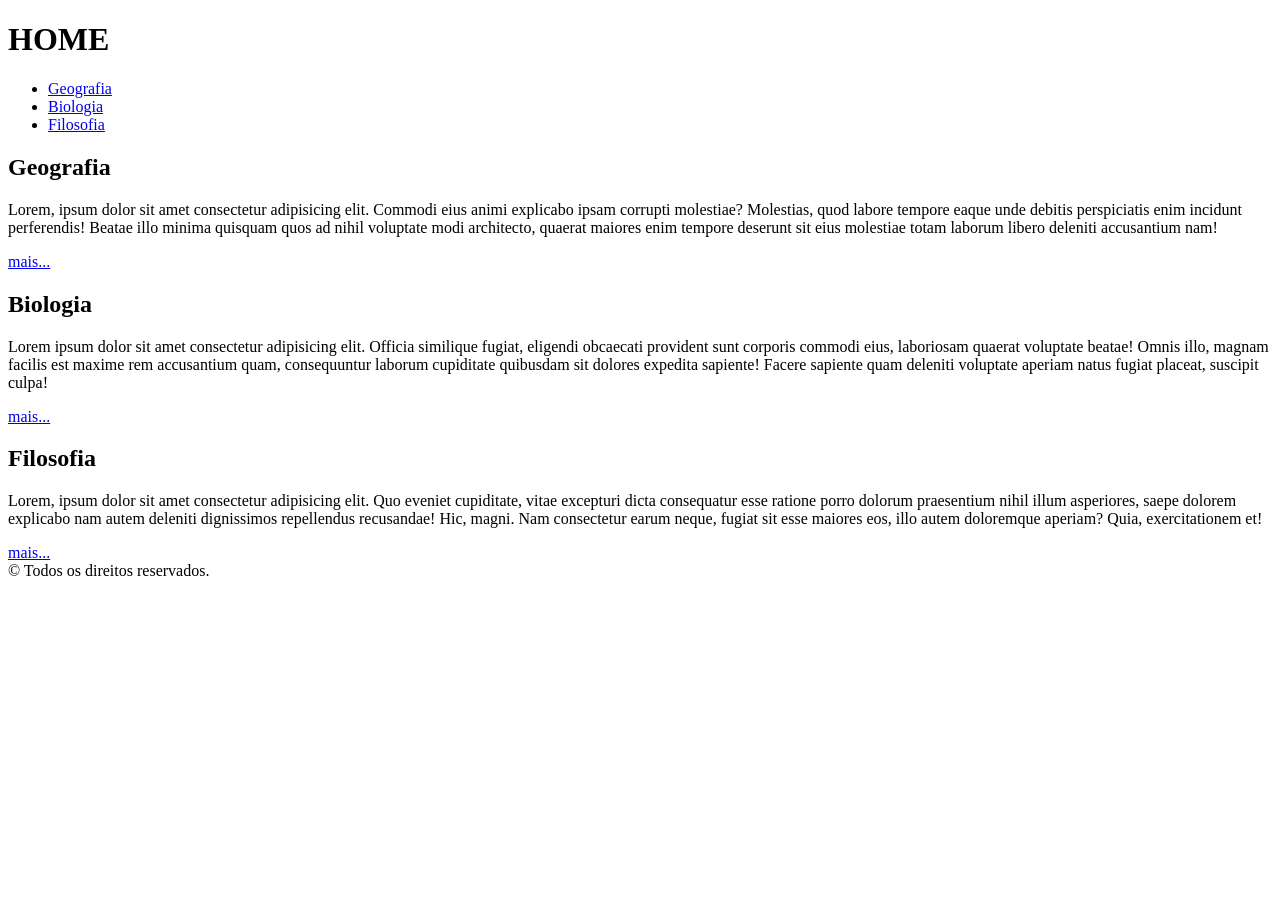
<file: estudo/index.html>
<!DOCTYPE html>
<html lang="pt-br">
<head>
    <meta charset="UTF-8">
    <meta name="viewport" content="width=device-width, initial-scale=1.0">
    <title>Estudo</title>

</head>
<body>
    <header>
        <h1>HOME</h1>
        <nav>
            <ul>
                <li><a href="../estudo/paginas/geografia/geografia.html">Geografia</a></li>
                <li><a href="../estudo/paginas/biologia/biologia.html">Biologia</a></li>
                <li><a href="../estudo/paginas/filosofia/filosofia.html">Filosofia</a></li>
            </ul>
        </nav>    
    </header>
    <main>
        <section>
            <h2>Geografia</h2>
            <p>Lorem, ipsum dolor sit amet consectetur adipisicing elit. Commodi eius animi explicabo ipsam corrupti molestiae? Molestias, quod labore tempore eaque unde debitis perspiciatis enim incidunt perferendis! Beatae illo minima quisquam quos ad nihil voluptate modi architecto, quaerat maiores enim tempore deserunt sit eius molestiae totam laborum libero deleniti accusantium nam!</p>
            <a href="../estudo/paginas/geografia/geografia.html">mais...</a>
        </section>
        <section>
            <h2>Biologia</h2>
            <p>Lorem ipsum dolor sit amet consectetur adipisicing elit. Officia similique fugiat, eligendi obcaecati provident sunt corporis commodi eius, laboriosam quaerat voluptate beatae! Omnis illo, magnam facilis est maxime rem accusantium quam, consequuntur laborum cupiditate quibusdam sit dolores expedita sapiente! Facere sapiente quam deleniti voluptate aperiam natus fugiat placeat, suscipit culpa!</p>
            <a href="../estudo/paginas/biologia/biologia.html">mais...</a>
        </section>
        <section>
            <h2>Filosofia</h2>
            <p>Lorem, ipsum dolor sit amet consectetur adipisicing elit. Quo eveniet cupiditate, vitae excepturi dicta consequatur esse ratione porro dolorum praesentium nihil illum asperiores, saepe dolorem explicabo nam autem deleniti dignissimos repellendus recusandae! Hic, magni. Nam consectetur earum neque, fugiat sit esse maiores eos, illo autem doloremque aperiam? Quia, exercitationem et!</p>
            <a href="../estudo/paginas/filosofia/filosofia.html">mais...</a>
        </section>
    </main>
    <footer>
        &copy; Todos os direitos reservados.
    </footer>  
</body>
</html>
</file>
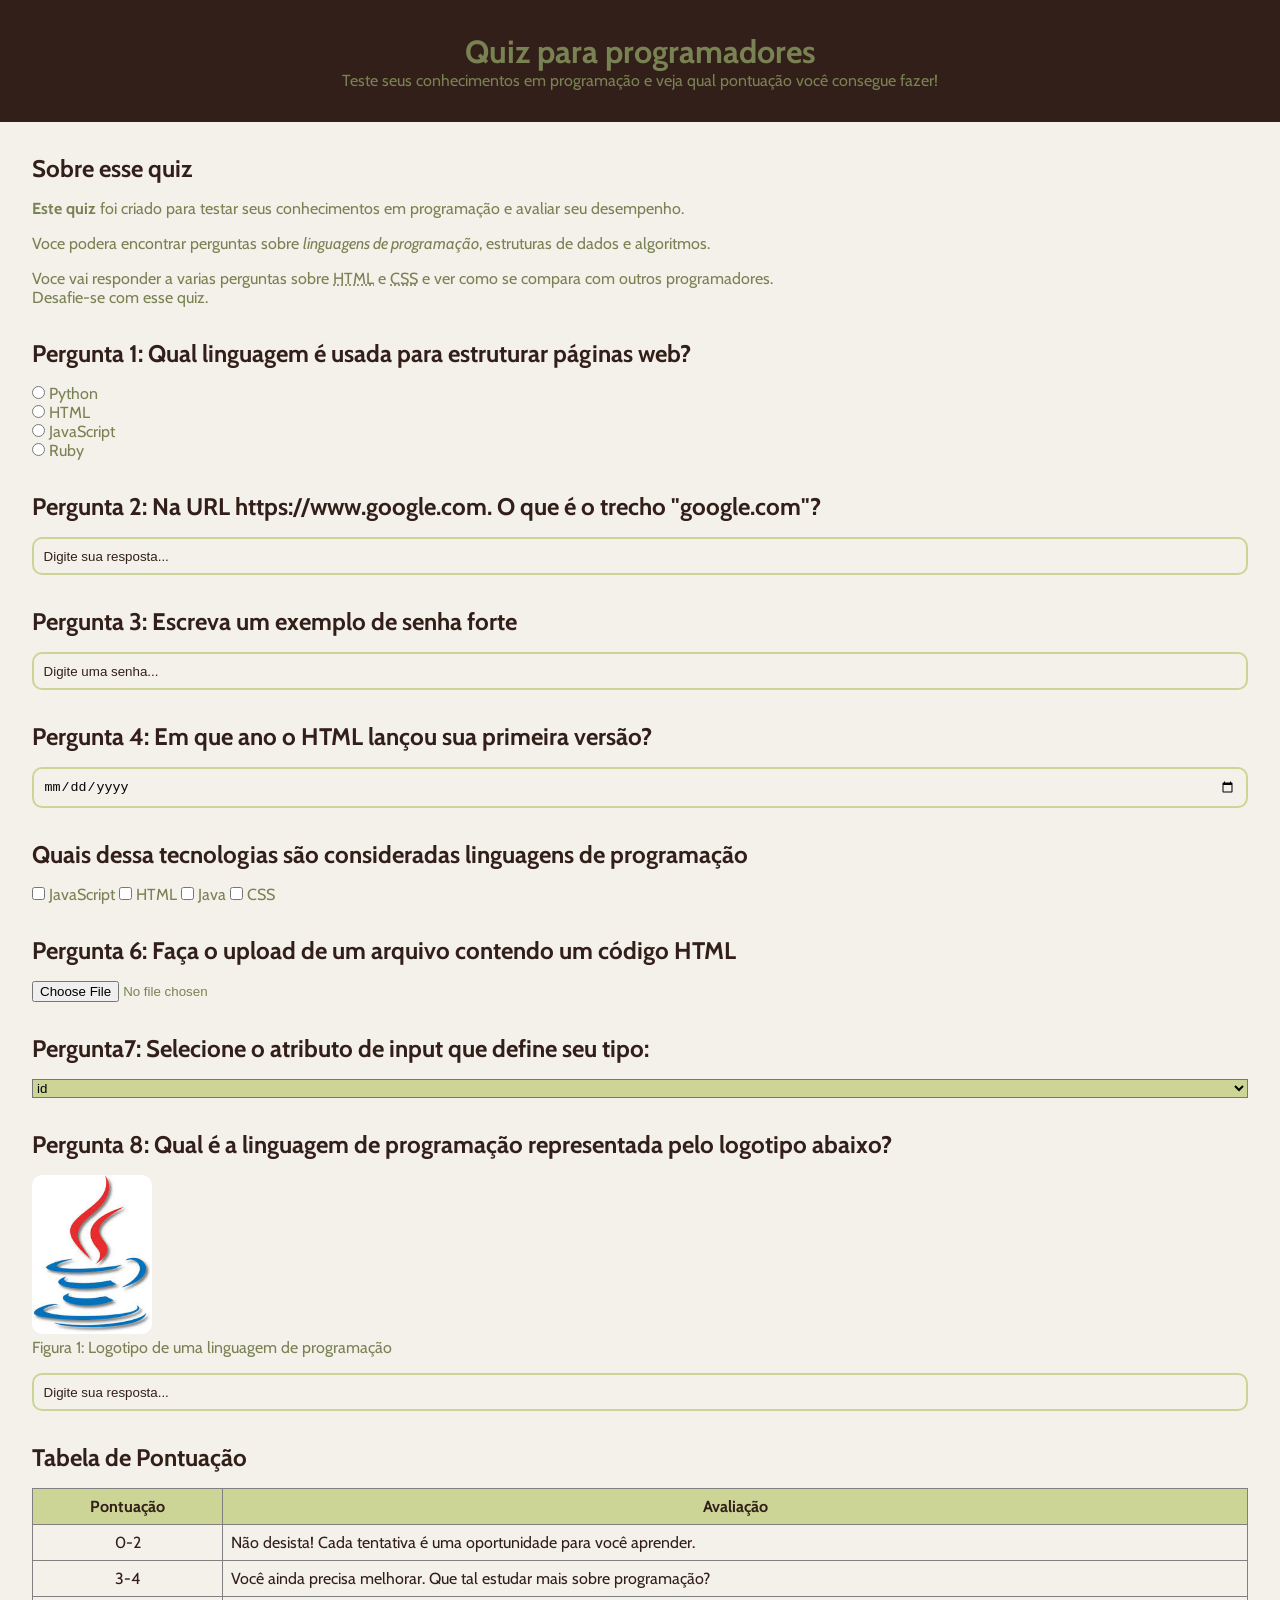
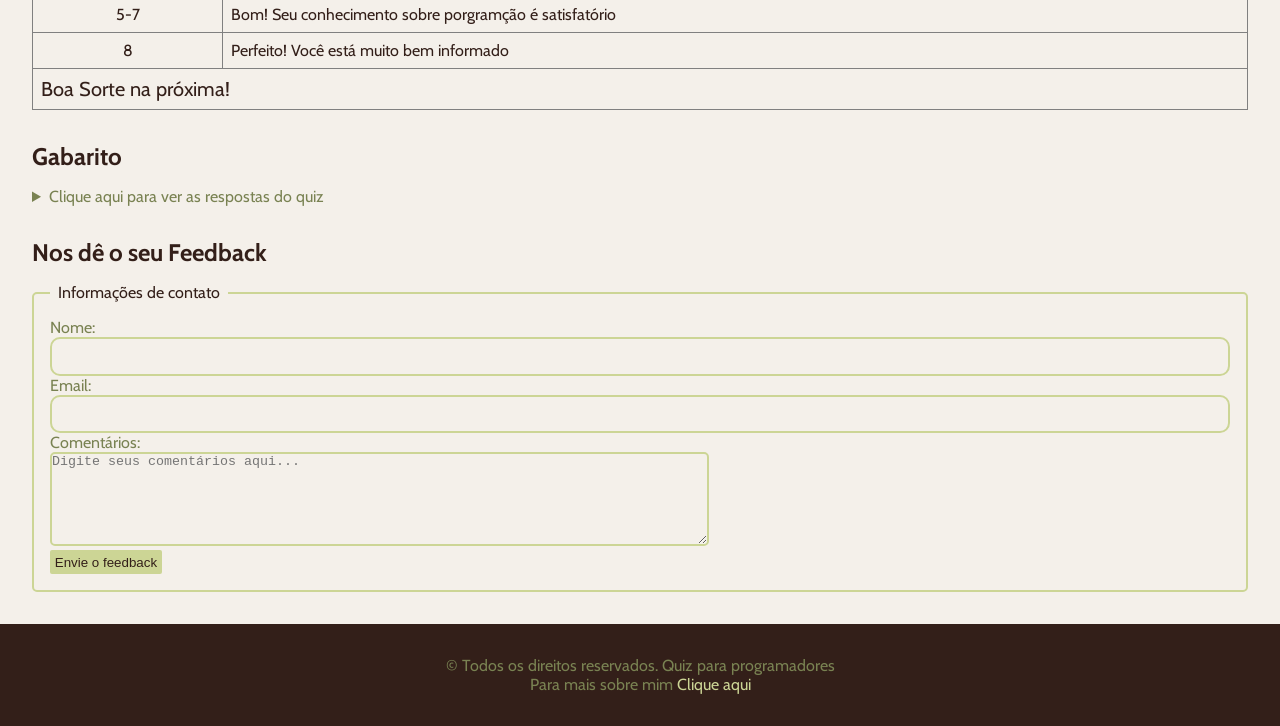
<file: meu_site/index.html>
<!DOCTYPE html>

<html>  
    <head>
        <title>Quiz para programadores</title>
        <meta name="description" content="Um quiz para testar seus conhecimentos">
        <link rel="stylesheet" href="./style.css">
    </head>
    <body>
        <header>
            <h1>Quiz para programadores</h1>
            <p>Teste seus conhecimentos em programação e veja qual pontuação você consegue fazer!</p>
        </header>
        <main>
            <!--Introdução-->
            <section>
                <h2>Sobre esse quiz</h2>
                <p><strong>Este quiz</strong> foi criado para testar seus conhecimentos em programação e avaliar seu desempenho.</p>
                <p>Voce podera encontrar perguntas sobre <em>linguagens de programação</em>, estruturas de dados e algoritmos.</p>
                <p>Voce vai responder a varias perguntas sobre <abbr title="HyperText Markup Language">HTML</abbr> e <abbr title="Cascading Style Sheets">CSS</abbr> e ver como se compara com outros programadores. <br>Desafie-se com esse quiz.</p>
            </section>
            <!--Pegunta 1: Multipla escolha-->
            <section>
                <h2>Pergunta 1: Qual linguagem é usada para estruturar páginas web?</h2>
                <form>
                    <input type="radio" value="Python" id="p1a" name="pergunta1">
                    <label for="p1a">Python</label><br>
                    <input type="radio" value="HTML" id="p1b" name="pergunta1">
                    <label for="p1a">HTML</label><br>
                    <input type="radio" value="JavaScript" id="p1c" name="pergunta1">
                    <label for="p1a">JavaScript</label><br>
                    <input type="radio" value="Ruby" id="p1d" name="pergunta1">
                    <label for="p1a">Ruby</label>
                </form>
            </section>
            <!--Pergunta 2: texto-->
            <section>
                <h2>Pergunta 2: Na URL https://www.google.com. O que é o trecho "google.com"?</h2>
                <form>
                    <input type="text" id="p2" name="pergunta2" placeholder="Digite sua resposta...">
                </form>
            </section>
            <!--Pergunta 3: senha-->
            <section>
                <h2>Pergunta 3: Escreva um exemplo de senha forte</h2>
                <form>
                    <input type="password" id="p3" name="pergunta3" placeholder="Digite uma senha...">
                </form>
            </section>
            <!--Pergunta 4: data-->
            <section>
                <h2>Pergunta 4: Em que ano o HTML lançou sua primeira versão?</h2>
                <form>
                    <input type="date" id="p4" name="pergunta4">
                </form>
            </section>
            <!--Pergunta 5: seleção multipla-->
            <section>
                <h2>Quais dessa tecnologias são consideradas linguagens de programação</h2>
                <form>
                    <input type="checkbox" id="p5a" name="pergunta5" value="JavaScript">
                    <label for="p5a">JavaScript</label>
                    <input type="checkbox" id="p5b" name="pergunta5" value="HTML">
                    <label for="p5b">HTML</label>
                    <input type="checkbox" id="p5c" name="pergunta5" value="Java">
                    <label for="p5c">Java</label>
                    <input type="checkbox" id="p5d" name="pergunta5" value="CSS">
                    <label for="p5d">CSS</label>
                </form>
            </section>
            <!--Pergunta 6: upload de arquivos-->
            <section>
                <h2>Pergunta 6: Faça o upload de um arquivo contendo um código HTML</h2>
                <form>
                    <input type="file" id="p6" name="pergunta6">
                </form>
            </section>
            <!--Pergunta 7: dropdown-->
            <section>
                <h2>Pergunta7: Selecione o atributo de input que define seu tipo:</h2>
                <select name="pergunta7" id="p7">
                    <option value="id">id</option>
                    <option value="type">type</option>
                    <option value="placeholder">placeholder</option>
                </select>
            </section>
            <!--Pergunta 8: imagem-->
            <section>
                <h2>Pergunta 8: Qual é a linguagem de programação representada pelo logotipo abaixo?</h2>
                <figure>
                    <img src="./assets/images.jpg" alt="Logotipo de uma imagem de programção"><br>
                    <figcaption>Figura 1: Logotipo de uma linguagem de programação</figcaption>
                </figure>    
                <input type="text" id="p8" name="pergunta8" placeholder="Digite sua resposta...">
            </section>
            <section>
                <h2>Tabela de Pontuação</h2>
                <table border="1">
                    <thead>
                        <th>Pontuação</th>
                        <th>Avaliação</th>            
                    </thead>
                    <tbody>
                        <tr>
                            <td>0-2</td>
                            <td class="churros">Não desista! Cada tentativa é uma oportunidade para você aprender.</td>
                        </tr>
                        <tr>
                            <td>3-4</td>
                            <td class="churros">Você ainda precisa melhorar. Que tal estudar mais sobre programação?</td>
                        </tr>
                        <tr>
                            <td>5-7</td>
                            <td class="churros">Bom! Seu conhecimento sobre porgramção é satisfatório </td>
                        </tr>
                        <tr>
                            <td>8</td>
                            <td class="churros">Perfeito! Você está muito bem informado</td>
                        </tr>
                    </tbody>
                    <tfoot>
                        <tr>
                            <td colspan="2">Boa Sorte na próxima!</td>
                        </tr>
                    </tfoot>
                </table>
            </section>
            <!--Lista de respostas-->
            <section>
                <h2>Gabarito</h2>
                <details>
                    <summary>Clique aqui para ver as respostas do quiz</summary>
                    <ol>
                        <li>HTML </li>
                        <li>Domínio</li>
                        <li>Abblo24%1010</li>
                        <li>1991</li>
                        <li>JavaScript, Java</li>
                        <li>Arquivo deve ter extensão .html</li>
                        <li>type</li>
                        <li>Java</li>
                    </ol>
                </details>
            </section>
            <!--Formulário de feedback-->
            <section>
                <h2>Nos dê o seu Feedback</h2>
                <form>
                    <fieldset>
                        <legend>Informações de contato</legend>
                        <label for="nome">Nome:</label>
                        <input type="text" id="nome" name="nome"><br>
                        <label for="email">Email:</label>
                        <input type="email" id="email" name="email"><br>
                        <label for="comentarios">Comentários:</label><br>
                        <textarea name="comentarios" id="comentarios" rows="6" cols="80" placeholder="Digite seus comentários aqui..."></textarea><br>
                        <button onclick="alert('FEEDBACK ENVIADO')">Envie o feedback</button>
                    </fieldset>    
                </form>
            </section>
        </main>
        <footer>
            <p class="paragrafo-footer">&copy Todos os direitos reservados. Quiz para programadores</p>
            <p class="paragrafo-footer">Para mais sobre mim <a href="sobremim.html" target="_blank">Clique aqui</a></p>
        </footer>
    </body>
</html>
</file>
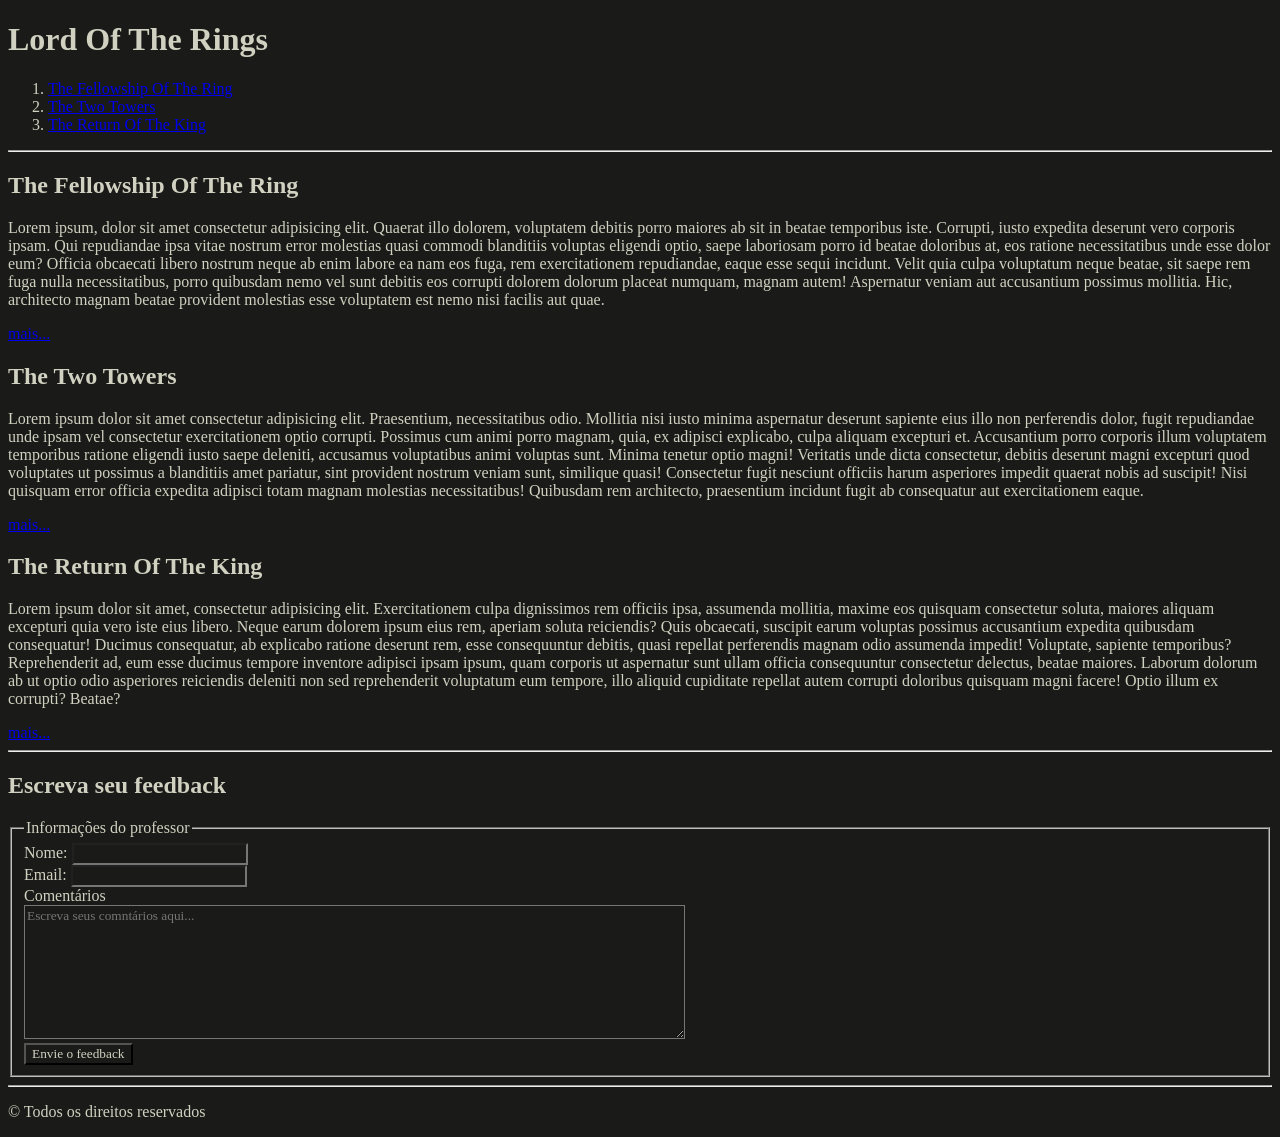
<file: projeto/index.html>
<!DOCTYPE html>
<html lang="pt-br">

<head>
    <meta charset="UTF-8"/>
    <meta name="viewport" content="width=device-width, initial-scale=1.0">
    <title>Senhor dos Aneis</title>
</head>

<link rel="icon" href="./img/icon_lotr.png">

<body>
    <header>
        <h1>Lord Of The Rings</h1>
        <nav>
            <ol>
                <li><a href="../paginas/primeiro/primeiro.html">The Fellowship Of The Ring</a></li>
                <li><a href="../paginas/segundo/segundo.html">The Two Towers</a></li>
                <li><a href="../paginas/terceiro/terceiro.html">The Return Of The King</a></li>
            </ol>
        </nav>
    </header>

    <hr>

    <link rel="icon" href="./img/favicon1.png">
    <link rel="stylesheet" href="css/style.css">
    
    <main>
        <section>
            <h2>The Fellowship Of The Ring</h2>
            <p>Lorem ipsum, dolor sit amet consectetur adipisicing elit. Quaerat illo dolorem, voluptatem debitis porro maiores ab sit in beatae temporibus iste. Corrupti, iusto expedita deserunt vero corporis ipsam. Qui repudiandae ipsa vitae nostrum error molestias quasi commodi blanditiis voluptas eligendi optio, saepe laboriosam porro id beatae doloribus at, eos ratione necessitatibus unde esse dolor eum? Officia obcaecati libero nostrum neque ab enim labore ea nam eos fuga, rem exercitationem repudiandae, eaque esse sequi incidunt. Velit quia culpa voluptatum neque beatae, sit saepe rem fuga nulla necessitatibus, porro quibusdam nemo vel sunt debitis eos corrupti dolorem dolorum placeat numquam, magnam autem! Aspernatur veniam aut accusantium possimus mollitia. Hic, architecto magnam beatae provident molestias esse voluptatem est nemo nisi facilis aut quae.</p>
        </section>
        <a href="../paginas/primeiro/primeiro.html">mais...</a>
        <section>
            <h2>The Two Towers</h2>
            <p>Lorem ipsum dolor sit amet consectetur adipisicing elit. Praesentium, necessitatibus odio. Mollitia nisi iusto minima aspernatur deserunt sapiente eius illo non perferendis dolor, fugit repudiandae unde ipsam vel consectetur exercitationem optio corrupti. Possimus cum animi porro magnam, quia, ex adipisci explicabo, culpa aliquam excepturi et. Accusantium porro corporis illum voluptatem temporibus ratione eligendi iusto saepe deleniti, accusamus voluptatibus animi voluptas sunt. Minima tenetur optio magni! Veritatis unde dicta consectetur, debitis deserunt magni excepturi quod voluptates ut possimus a blanditiis amet pariatur, sint provident nostrum veniam sunt, similique quasi! Consectetur fugit nesciunt officiis harum asperiores impedit quaerat nobis ad suscipit! Nisi quisquam error officia expedita adipisci totam magnam molestias necessitatibus! Quibusdam rem architecto, praesentium incidunt fugit ab consequatur aut exercitationem eaque.</p>
        </section>
        <a href="../paginas/segundo/segundo.html">mais...</a>
        <section>
            <h2>The Return Of The King</h2>
            <p>Lorem ipsum dolor sit amet, consectetur adipisicing elit. Exercitationem culpa dignissimos rem officiis ipsa, assumenda mollitia, maxime eos quisquam consectetur soluta, maiores aliquam excepturi quia vero iste eius libero. Neque earum dolorem ipsum eius rem, aperiam soluta reiciendis? Quis obcaecati, suscipit earum voluptas possimus accusantium expedita quibusdam consequatur! Ducimus consequatur, ab explicabo ratione deserunt rem, esse consequuntur debitis, quasi repellat perferendis magnam odio assumenda impedit! Voluptate, sapiente temporibus? Reprehenderit ad, eum esse ducimus tempore inventore adipisci ipsam ipsum, quam corporis ut aspernatur sunt ullam officia consequuntur consectetur delectus, beatae maiores. Laborum dolorum ab ut optio odio asperiores reiciendis deleniti non sed reprehenderit voluptatum eum tempore, illo aliquid cupiditate repellat autem corrupti doloribus quisquam magni facere! Optio illum ex corrupti? Beatae?</p>
        </section>
        <a href="../paginas/terceiro/terceiro.html">mais...</a>

        <hr>

        <section>
            <h2>Escreva seu feedback</h2>
            <form>
                <fieldset>
                    <legend>Informações do professor</legend>
                    <label for="nome">Nome: </label>
                    <input type="text" id="nome" name="nome"><br>
                    <label for="email">Email: </label>
                    <input type="email" id="email" name="email"><br>
                    <label for="comentarios">Comentários</label><br>
                    <textarea name="comentarios" id="comentarios" rows="8" cols="80" placeholder="Escreva seus comntários aqui..."></textarea><br>
                    <button onclick="alert ('FEEDBACK ENVIADO')">Envie o feedback</button>
                </fieldset>
            </form>
        </section>

    </main>

    <hr>

    <footer>
        <p>&copy; Todos os direitos reservados</p>
    </footer>    
</body>

</html>
</file>
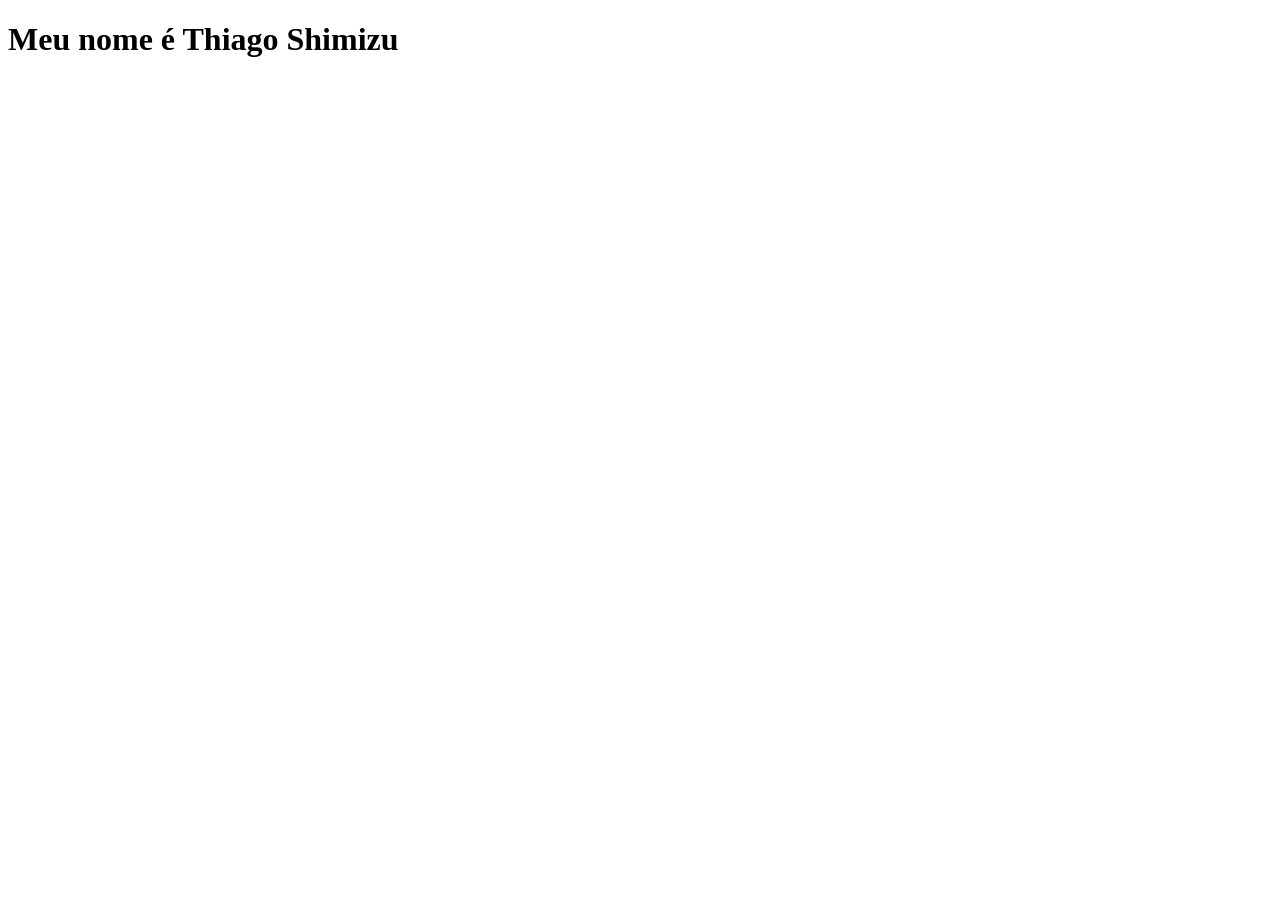
<file: meu_site/sobremim.html>
<!DOCTYPE html>
<html lang="pt-br">
<head>
    <meta charset="UTF-8">
    <meta name="viewport" content="width=device-width, initial-scale=1.0">
    <title>Sobre mim</title>
</head>
<body>
    <h1>Meu nome é Thiago Shimizu</h1>    
</body>
</html>
</file>
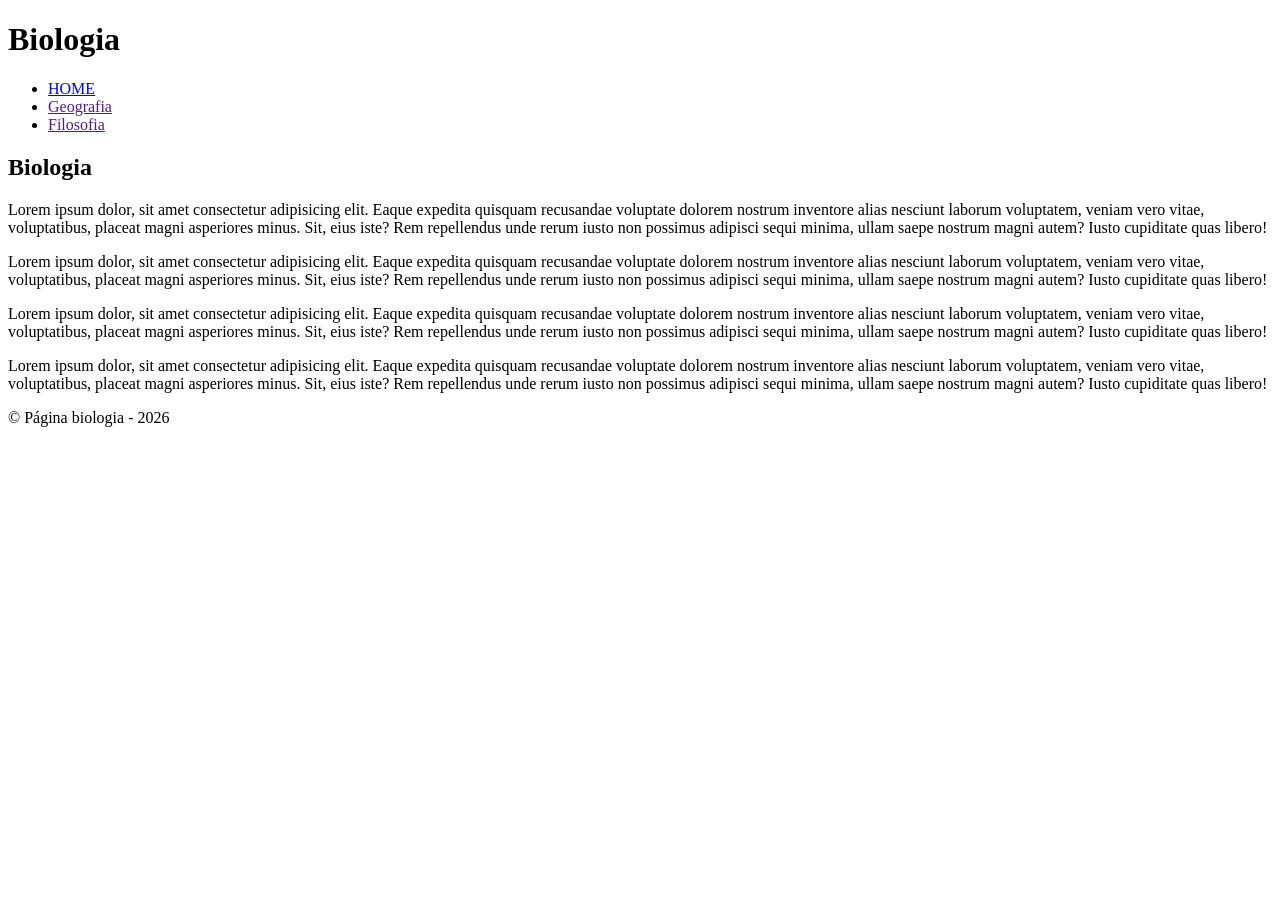
<file: estudo/paginas/biologia/biologia.html>
<!DOCTYPE html>
<html lang="pt-br">
<head>
    <meta charset="UTF-8">
    <meta name="viewport" content="width=device-width, initial-scale=1.0">
    <title>Biologia</title>
</head>
<body>
    <header>
        <h1>Biologia</h1>
        <nav>
            <ul>
                <li><a href="../../index.html">HOME</a></li>
                <li><a href="">Geografia</a></li>
                <li><a href="">Filosofia</a></li>
            </ul>
        </nav>
    </header>
    <main>
        <section>
            <h2>Biologia</h2>
        </section>
        <p>Lorem ipsum dolor, sit amet consectetur adipisicing elit. Eaque expedita quisquam recusandae voluptate dolorem nostrum inventore alias nesciunt laborum voluptatem, veniam vero vitae, voluptatibus, placeat magni asperiores minus. Sit, eius iste? Rem repellendus unde rerum iusto non possimus adipisci sequi minima, ullam saepe nostrum magni autem? Iusto cupiditate quas libero!</p>
        <p>Lorem ipsum dolor, sit amet consectetur adipisicing elit. Eaque expedita quisquam recusandae voluptate dolorem nostrum inventore alias nesciunt laborum voluptatem, veniam vero vitae, voluptatibus, placeat magni asperiores minus. Sit, eius iste? Rem repellendus unde rerum iusto non possimus adipisci sequi minima, ullam saepe nostrum magni autem? Iusto cupiditate quas libero!</p>
        <p>Lorem ipsum dolor, sit amet consectetur adipisicing elit. Eaque expedita quisquam recusandae voluptate dolorem nostrum inventore alias nesciunt laborum voluptatem, veniam vero vitae, voluptatibus, placeat magni asperiores minus. Sit, eius iste? Rem repellendus unde rerum iusto non possimus adipisci sequi minima, ullam saepe nostrum magni autem? Iusto cupiditate quas libero!</p>
        <p>Lorem ipsum dolor, sit amet consectetur adipisicing elit. Eaque expedita quisquam recusandae voluptate dolorem nostrum inventore alias nesciunt laborum voluptatem, veniam vero vitae, voluptatibus, placeat magni asperiores minus. Sit, eius iste? Rem repellendus unde rerum iusto non possimus adipisci sequi minima, ullam saepe nostrum magni autem? Iusto cupiditate quas libero!</p>
    </main>
    <footer>
        &copy; Página biologia - 2026
    </footer>    
</body>
</html>
</file>
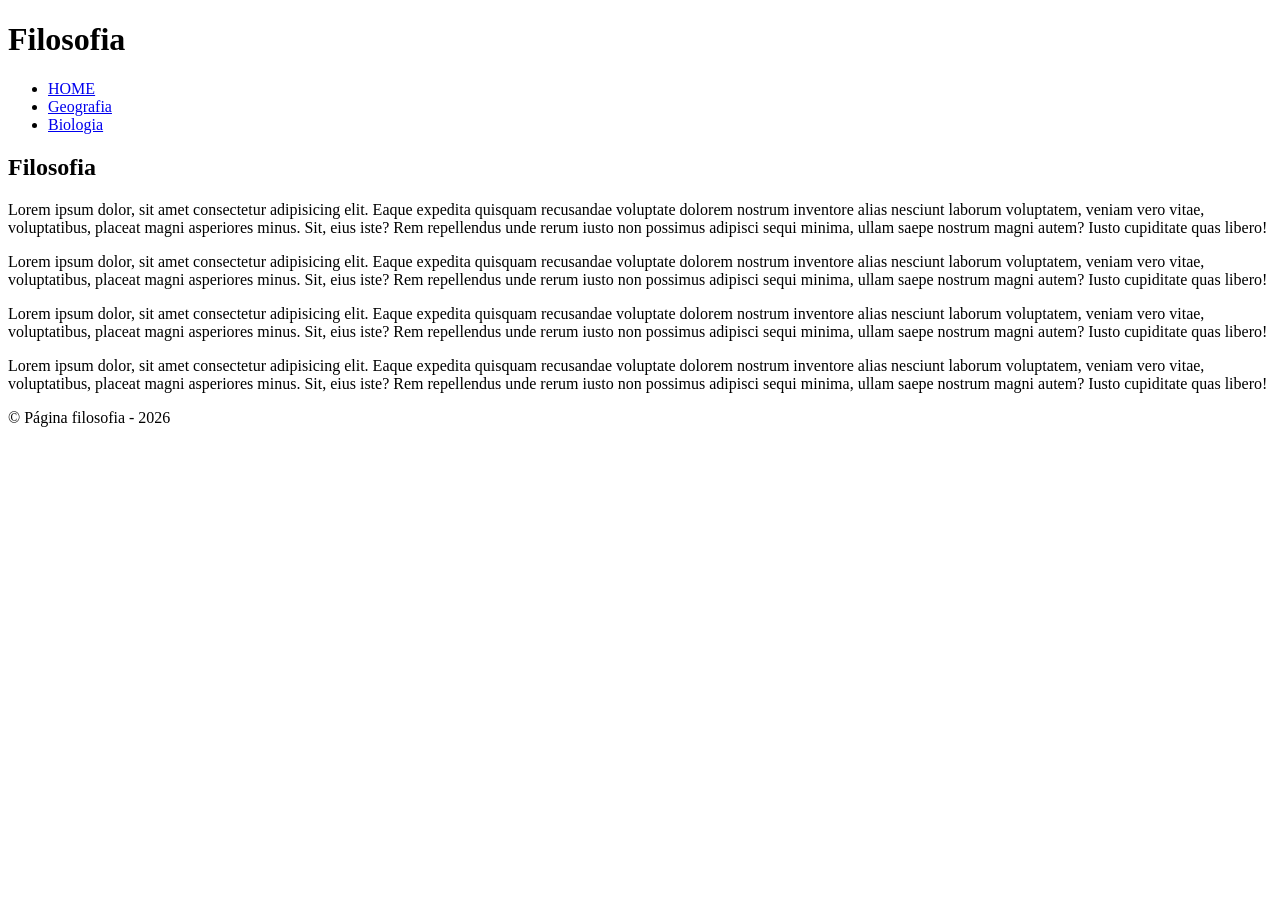
<file: estudo/paginas/filosofia/filosofia.html>
<!DOCTYPE html>
<html lang="pt-br">
<head>
    <meta charset="UTF-8">
    <meta name="viewport" content="width=device-width, initial-scale=1.0">
    <title>Filosofia</title>
</head>
<body>
    <header>
        <h1>Filosofia</h1>
        <nav>
            <ul>
                <li><a href="../../index.html">HOME</a></li>
                <li><a href="../geografia/geografia.html">Geografia</a></li>
                <li><a href="../biologia/biologia.html">Biologia</a></li>
            </ul>
        </nav>
    </header>
    <main>
        <section>
            <h2>Filosofia</h2>
        </section>
        <p>Lorem ipsum dolor, sit amet consectetur adipisicing elit. Eaque expedita quisquam recusandae voluptate dolorem nostrum inventore alias nesciunt laborum voluptatem, veniam vero vitae, voluptatibus, placeat magni asperiores minus. Sit, eius iste? Rem repellendus unde rerum iusto non possimus adipisci sequi minima, ullam saepe nostrum magni autem? Iusto cupiditate quas libero!</p>
        <p>Lorem ipsum dolor, sit amet consectetur adipisicing elit. Eaque expedita quisquam recusandae voluptate dolorem nostrum inventore alias nesciunt laborum voluptatem, veniam vero vitae, voluptatibus, placeat magni asperiores minus. Sit, eius iste? Rem repellendus unde rerum iusto non possimus adipisci sequi minima, ullam saepe nostrum magni autem? Iusto cupiditate quas libero!</p>
        <p>Lorem ipsum dolor, sit amet consectetur adipisicing elit. Eaque expedita quisquam recusandae voluptate dolorem nostrum inventore alias nesciunt laborum voluptatem, veniam vero vitae, voluptatibus, placeat magni asperiores minus. Sit, eius iste? Rem repellendus unde rerum iusto non possimus adipisci sequi minima, ullam saepe nostrum magni autem? Iusto cupiditate quas libero!</p>
        <p>Lorem ipsum dolor, sit amet consectetur adipisicing elit. Eaque expedita quisquam recusandae voluptate dolorem nostrum inventore alias nesciunt laborum voluptatem, veniam vero vitae, voluptatibus, placeat magni asperiores minus. Sit, eius iste? Rem repellendus unde rerum iusto non possimus adipisci sequi minima, ullam saepe nostrum magni autem? Iusto cupiditate quas libero!</p>
    </main>
    <footer>
        &copy; Página filosofia - 2026
    </footer>    
</body>
</html>
</file>
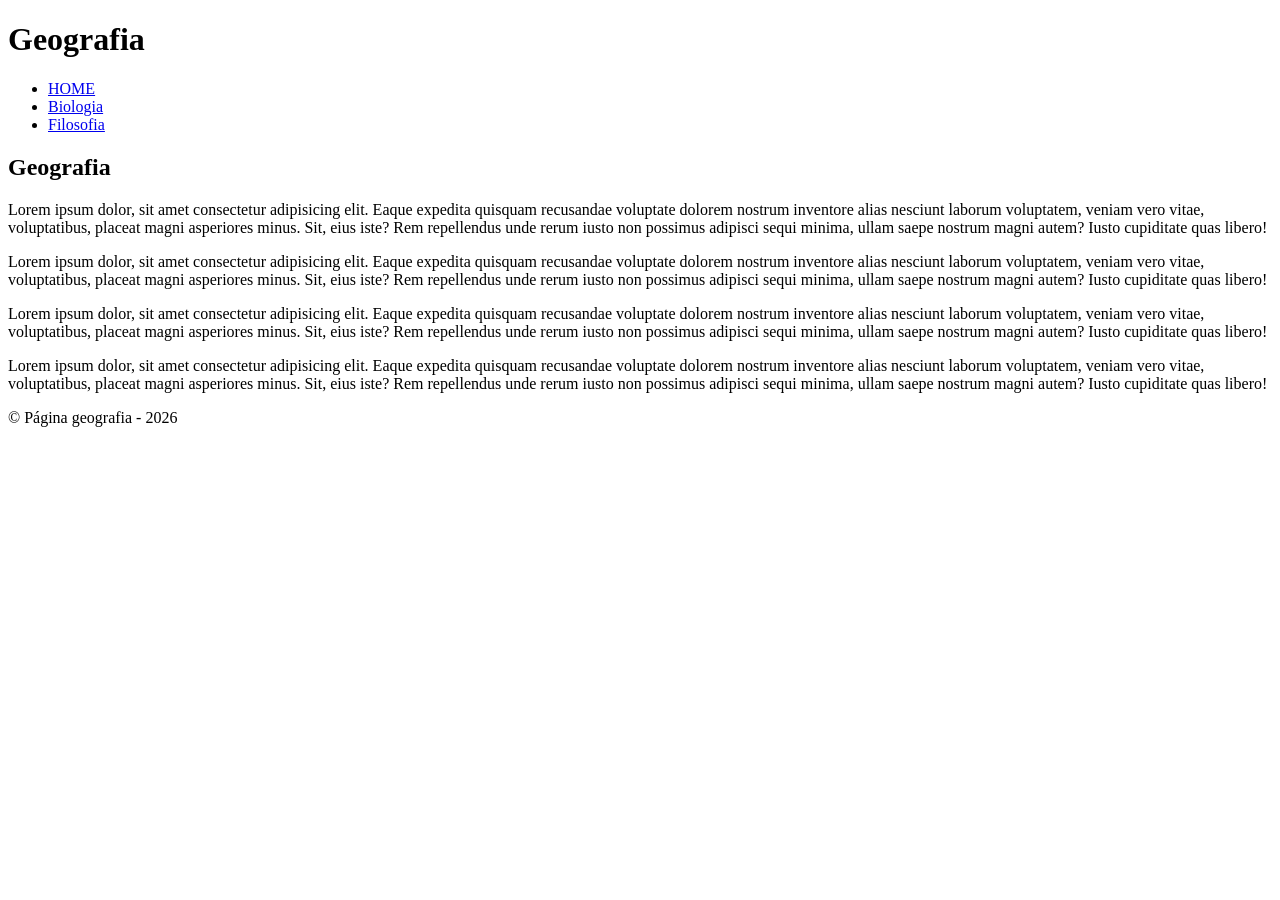
<file: estudo/paginas/geografia/geografia.html>
<!DOCTYPE html>
<html lang="pt-br">
<head>
    <meta charset="UTF-8">
    <meta name="viewport" content="width=device-width, initial-scale=1.0">
    <title>Geografia</title>
</head>
<body>
    <header>
        <h1>Geografia</h1>
        <nav>
            <ul>
                <li><a href="../../index.html">HOME</a></li>
                <li><a href="../biologia/biologia.html">Biologia</a></li>
                <li><a href="../filosofia/filosofia.html">Filosofia</a></li>
            </ul>
        </nav>
    </header>
    <main>
        <section>
            <h2>Geografia</h2>
        </section>
        <p>Lorem ipsum dolor, sit amet consectetur adipisicing elit. Eaque expedita quisquam recusandae voluptate dolorem nostrum inventore alias nesciunt laborum voluptatem, veniam vero vitae, voluptatibus, placeat magni asperiores minus. Sit, eius iste? Rem repellendus unde rerum iusto non possimus adipisci sequi minima, ullam saepe nostrum magni autem? Iusto cupiditate quas libero!</p>
        <p>Lorem ipsum dolor, sit amet consectetur adipisicing elit. Eaque expedita quisquam recusandae voluptate dolorem nostrum inventore alias nesciunt laborum voluptatem, veniam vero vitae, voluptatibus, placeat magni asperiores minus. Sit, eius iste? Rem repellendus unde rerum iusto non possimus adipisci sequi minima, ullam saepe nostrum magni autem? Iusto cupiditate quas libero!</p>
        <p>Lorem ipsum dolor, sit amet consectetur adipisicing elit. Eaque expedita quisquam recusandae voluptate dolorem nostrum inventore alias nesciunt laborum voluptatem, veniam vero vitae, voluptatibus, placeat magni asperiores minus. Sit, eius iste? Rem repellendus unde rerum iusto non possimus adipisci sequi minima, ullam saepe nostrum magni autem? Iusto cupiditate quas libero!</p>
        <p>Lorem ipsum dolor, sit amet consectetur adipisicing elit. Eaque expedita quisquam recusandae voluptate dolorem nostrum inventore alias nesciunt laborum voluptatem, veniam vero vitae, voluptatibus, placeat magni asperiores minus. Sit, eius iste? Rem repellendus unde rerum iusto non possimus adipisci sequi minima, ullam saepe nostrum magni autem? Iusto cupiditate quas libero!</p>
    </main>
    <footer>
        &copy; Página geografia - 2026
    </footer>    
</body>
</html>
</file>
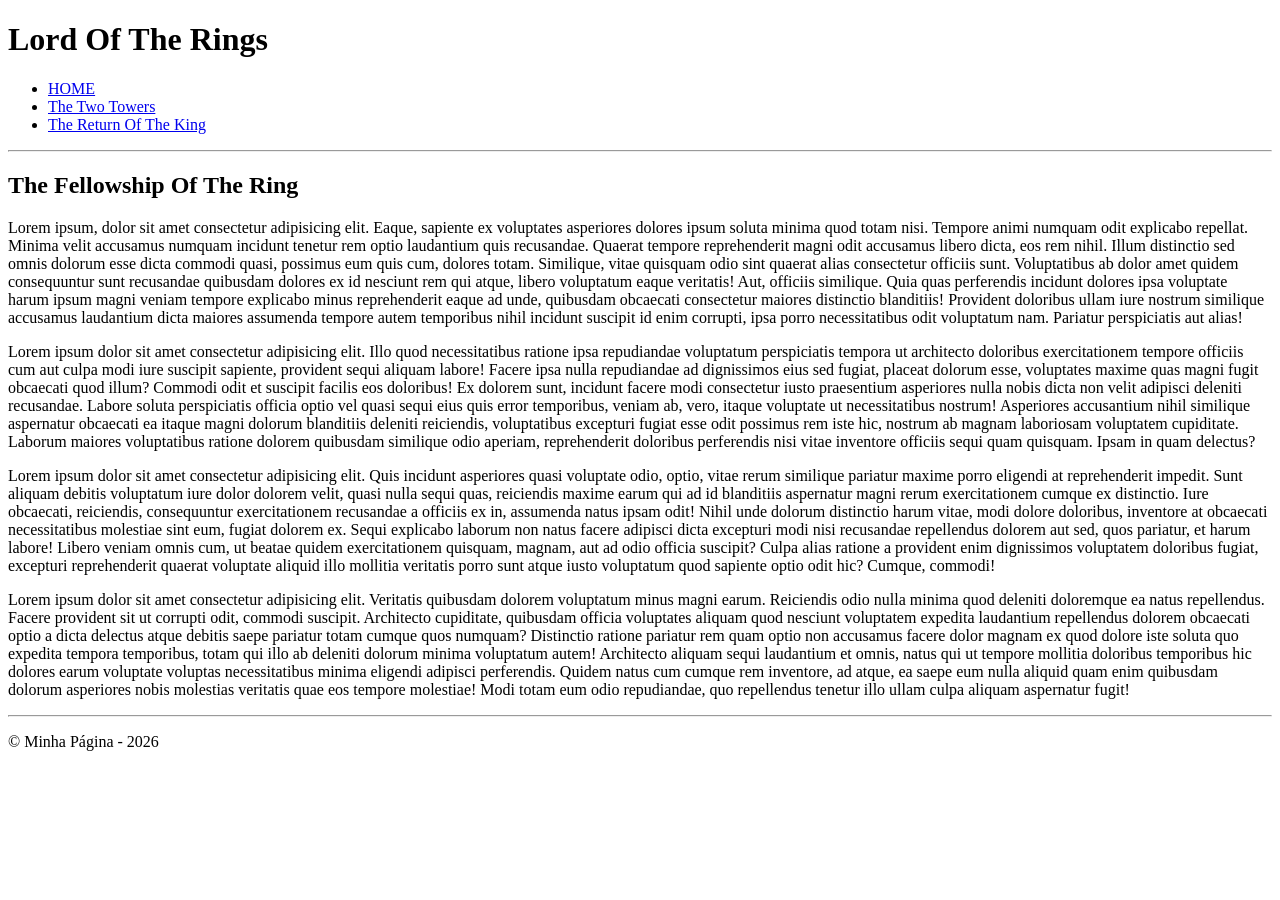
<file: projeto/paginas/primeiro/primeiro.html>
<!doctype html>
<html lang="pt-br">
  <head>
    <meta charset="UTF-8" />
    <meta name="viewport" content="width=device-width, initial-scale=1.0" />
    <title>Primeiro</title>
  </head>

  <body>
    <header>
      <h1>Lord Of The Rings</h1>
      <nav>
        <ul>
          <li><a href="../../index.html">HOME</a></li>
          <li><a href="../segundo/segundo.html">The Two Towers</a></li>
          <li><a href="../terceiro/terceiro.html">The Return Of The King</a></li>
        </ul>
      </nav>
    </header>

    <hr>

    <main>
      <section>
        <h2>The Fellowship Of The Ring</h2>
        <p>
          Lorem ipsum, dolor sit amet consectetur adipisicing elit. Eaque, sapiente ex voluptates asperiores dolores ipsum soluta minima quod totam nisi. Tempore animi numquam odit explicabo repellat. Minima velit accusamus numquam incidunt tenetur rem optio laudantium quis recusandae. Quaerat tempore reprehenderit magni odit accusamus libero dicta, eos rem nihil. Illum distinctio sed omnis dolorum esse dicta commodi quasi, possimus eum quis cum, dolores totam. Similique, vitae quisquam odio sint quaerat alias consectetur officiis sunt. Voluptatibus ab dolor amet quidem consequuntur sunt recusandae quibusdam dolores ex id nesciunt rem qui atque, libero voluptatum eaque veritatis! Aut, officiis similique. Quia quas perferendis incidunt dolores ipsa voluptate harum ipsum magni veniam tempore explicabo minus reprehenderit eaque ad unde, quibusdam obcaecati consectetur maiores distinctio blanditiis! Provident doloribus ullam iure nostrum similique accusamus laudantium dicta maiores assumenda tempore autem temporibus nihil incidunt suscipit id enim corrupti, ipsa porro necessitatibus odit voluptatum nam. Pariatur perspiciatis aut alias!
        </p>
        <p>
          Lorem ipsum dolor sit amet consectetur adipisicing elit. Illo quod necessitatibus ratione ipsa repudiandae voluptatum perspiciatis tempora ut architecto doloribus exercitationem tempore officiis cum aut culpa modi iure suscipit sapiente, provident sequi aliquam labore! Facere ipsa nulla repudiandae ad dignissimos eius sed fugiat, placeat dolorum esse, voluptates maxime quas magni fugit obcaecati quod illum? Commodi odit et suscipit facilis eos doloribus! Ex dolorem sunt, incidunt facere modi consectetur iusto praesentium asperiores nulla nobis dicta non velit adipisci deleniti recusandae. Labore soluta perspiciatis officia optio vel quasi sequi eius quis error temporibus, veniam ab, vero, itaque voluptate ut necessitatibus nostrum! Asperiores accusantium nihil similique aspernatur obcaecati ea itaque magni dolorum blanditiis deleniti reiciendis, voluptatibus excepturi fugiat esse odit possimus rem iste hic, nostrum ab magnam laboriosam voluptatem cupiditate. Laborum maiores voluptatibus ratione dolorem quibusdam similique odio aperiam, reprehenderit doloribus perferendis nisi vitae inventore officiis sequi quam quisquam. Ipsam in quam delectus?
        </p>
        <p>
          Lorem ipsum dolor sit amet consectetur adipisicing elit. Quis incidunt asperiores quasi voluptate odio, optio, vitae rerum similique pariatur maxime porro eligendi at reprehenderit impedit. Sunt aliquam debitis voluptatum iure dolor dolorem velit, quasi nulla sequi quas, reiciendis maxime earum qui ad id blanditiis aspernatur magni rerum exercitationem cumque ex distinctio. Iure obcaecati, reiciendis, consequuntur exercitationem recusandae a officiis ex in, assumenda natus ipsam odit! Nihil unde dolorum distinctio harum vitae, modi dolore doloribus, inventore at obcaecati necessitatibus molestiae sint eum, fugiat dolorem ex. Sequi explicabo laborum non natus facere adipisci dicta excepturi modi nisi recusandae repellendus dolorem aut sed, quos pariatur, et harum labore! Libero veniam omnis cum, ut beatae quidem exercitationem quisquam, magnam, aut ad odio officia suscipit? Culpa alias ratione a provident enim dignissimos voluptatem doloribus fugiat, excepturi reprehenderit quaerat voluptate aliquid illo mollitia veritatis porro sunt atque iusto voluptatum quod sapiente optio odit hic? Cumque, commodi!
        </p>
        <p>
          Lorem ipsum dolor sit amet consectetur adipisicing elit. Veritatis quibusdam dolorem voluptatum minus magni earum. Reiciendis odio nulla minima quod deleniti doloremque ea natus repellendus. Facere provident sit ut corrupti odit, commodi suscipit. Architecto cupiditate, quibusdam officia voluptates aliquam quod nesciunt voluptatem expedita laudantium repellendus dolorem obcaecati optio a dicta delectus atque debitis saepe pariatur totam cumque quos numquam? Distinctio ratione pariatur rem quam optio non accusamus facere dolor magnam ex quod dolore iste soluta quo expedita tempora temporibus, totam qui illo ab deleniti dolorum minima voluptatum autem! Architecto aliquam sequi laudantium et omnis, natus qui ut tempore mollitia doloribus temporibus hic dolores earum voluptate voluptas necessitatibus minima eligendi adipisci perferendis. Quidem natus cum cumque rem inventore, ad atque, ea saepe eum nulla aliquid quam enim quibusdam dolorum asperiores nobis molestias veritatis quae eos tempore molestiae! Modi totam eum odio repudiandae, quo repellendus tenetur illo ullam culpa aliquam aspernatur fugit!
        </p>
      </section>
    </main>

    <hr>

    <footer>
      <p>&copy; Minha Página - 2026</p>
    </footer>

  </body>

</html>
</file>
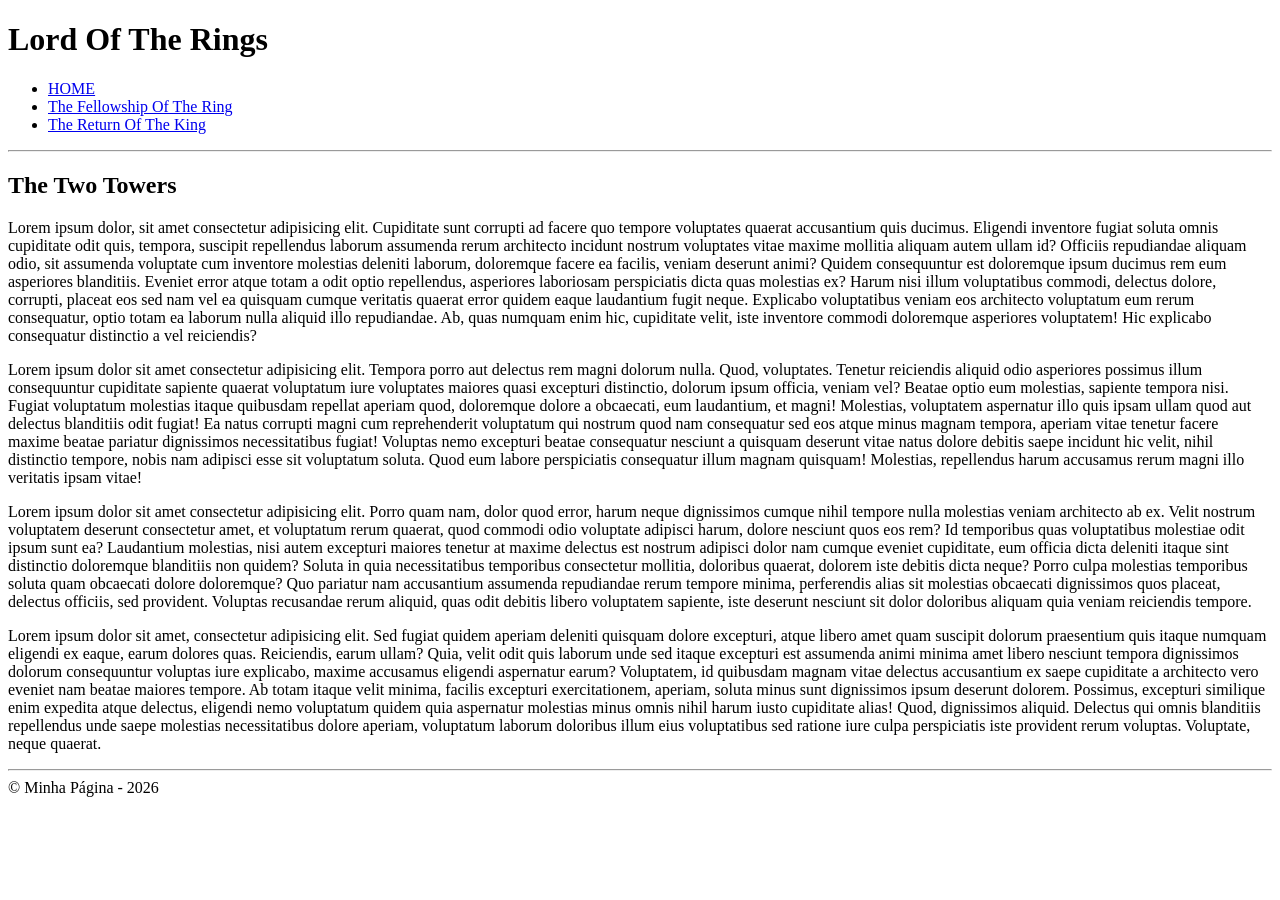
<file: projeto/paginas/segundo/segundo.html>
<!DOCTYPE html>
<html lang="pt-br">

<head>
    <meta charset="UTF-8">
    <meta name="viewport" content="width=device-width, initial-scale=1.0">
    <title>Segundo</title>
</head>

<body>

    <header>
        <h1>Lord Of The Rings</h1>
        <nav>
            <ul>
                <li><a href="../../index.html">HOME</a></li>
                <li><a href="../primeiro/primeiro.html">The Fellowship Of The Ring</a></li>
                <li><a href="../terceiro/terceiro.html">The Return Of The King</a></li>
            </ul>
        </nav>    
    </header>

    <hr>

    <main>
        <section>
            <h2>The Two Towers</h2>
            <p>
              Lorem ipsum dolor, sit amet consectetur adipisicing elit. Cupiditate sunt corrupti ad facere quo tempore voluptates quaerat accusantium quis ducimus. Eligendi inventore fugiat soluta omnis cupiditate odit quis, tempora, suscipit repellendus laborum assumenda rerum architecto incidunt nostrum voluptates vitae maxime mollitia aliquam autem ullam id? Officiis repudiandae aliquam odio, sit assumenda voluptate cum inventore molestias deleniti laborum, doloremque facere ea facilis, veniam deserunt animi? Quidem consequuntur est doloremque ipsum ducimus rem eum asperiores blanditiis. Eveniet error atque totam a odit optio repellendus, asperiores laboriosam perspiciatis dicta quas molestias ex? Harum nisi illum voluptatibus commodi, delectus dolore, corrupti, placeat eos sed nam vel ea quisquam cumque veritatis quaerat error quidem eaque laudantium fugit neque. Explicabo voluptatibus veniam eos architecto voluptatum eum rerum consequatur, optio totam ea laborum nulla aliquid illo repudiandae. Ab, quas numquam enim hic, cupiditate velit, iste inventore commodi doloremque asperiores voluptatem! Hic explicabo consequatur distinctio a vel reiciendis?
            </p>
            <p>
              Lorem ipsum dolor sit amet consectetur adipisicing elit. Tempora porro aut delectus rem magni dolorum nulla. Quod, voluptates. Tenetur reiciendis aliquid odio asperiores possimus illum consequuntur cupiditate sapiente quaerat voluptatum iure voluptates maiores quasi excepturi distinctio, dolorum ipsum officia, veniam vel? Beatae optio eum molestias, sapiente tempora nisi. Fugiat voluptatum molestias itaque quibusdam repellat aperiam quod, doloremque dolore a obcaecati, eum laudantium, et magni! Molestias, voluptatem aspernatur illo quis ipsam ullam quod aut delectus blanditiis odit fugiat! Ea natus corrupti magni cum reprehenderit voluptatum qui nostrum quod nam consequatur sed eos atque minus magnam tempora, aperiam vitae tenetur facere maxime beatae pariatur dignissimos necessitatibus fugiat! Voluptas nemo excepturi beatae consequatur nesciunt a quisquam deserunt vitae natus dolore debitis saepe incidunt hic velit, nihil distinctio tempore, nobis nam adipisci esse sit voluptatum soluta. Quod eum labore perspiciatis consequatur illum magnam quisquam! Molestias, repellendus harum accusamus rerum magni illo veritatis ipsam vitae!
            </p>
            <p>
              Lorem ipsum dolor sit amet consectetur adipisicing elit. Porro quam nam, dolor quod error, harum neque dignissimos cumque nihil tempore nulla molestias veniam architecto ab ex. Velit nostrum voluptatem deserunt consectetur amet, et voluptatum rerum quaerat, quod commodi odio voluptate adipisci harum, dolore nesciunt quos eos rem? Id temporibus quas voluptatibus molestiae odit ipsum sunt ea? Laudantium molestias, nisi autem excepturi maiores tenetur at maxime delectus est nostrum adipisci dolor nam cumque eveniet cupiditate, eum officia dicta deleniti itaque sint distinctio doloremque blanditiis non quidem? Soluta in quia necessitatibus temporibus consectetur mollitia, doloribus quaerat, dolorem iste debitis dicta neque? Porro culpa molestias temporibus soluta quam obcaecati dolore doloremque? Quo pariatur nam accusantium assumenda repudiandae rerum tempore minima, perferendis alias sit molestias obcaecati dignissimos quos placeat, delectus officiis, sed provident. Voluptas recusandae rerum aliquid, quas odit debitis libero voluptatem sapiente, iste deserunt nesciunt sit dolor doloribus aliquam quia veniam reiciendis tempore.
            </p>
            <p>
              Lorem ipsum dolor sit amet, consectetur adipisicing elit. Sed fugiat quidem aperiam deleniti quisquam dolore excepturi, atque libero amet quam suscipit dolorum praesentium quis itaque numquam eligendi ex eaque, earum dolores quas. Reiciendis, earum ullam? Quia, velit odit quis laborum unde sed itaque excepturi est assumenda animi minima amet libero nesciunt tempora dignissimos dolorum consequuntur voluptas iure explicabo, maxime accusamus eligendi aspernatur earum? Voluptatem, id quibusdam magnam vitae delectus accusantium ex saepe cupiditate a architecto vero eveniet nam beatae maiores tempore. Ab totam itaque velit minima, facilis excepturi exercitationem, aperiam, soluta minus sunt dignissimos ipsum deserunt dolorem. Possimus, excepturi similique enim expedita atque delectus, eligendi nemo voluptatum quidem quia aspernatur molestias minus omnis nihil harum iusto cupiditate alias! Quod, dignissimos aliquid. Delectus qui omnis blanditiis repellendus unde saepe molestias necessitatibus dolore aperiam, voluptatum laborum doloribus illum eius voluptatibus sed ratione iure culpa perspiciatis iste provident rerum voluptas. Voluptate, neque quaerat.
            </p>
        </section>    
    </main>

    <hr>

    <footer>
        &copy; Minha Página - 2026
    </footer> 

</body>

</html>
</file>
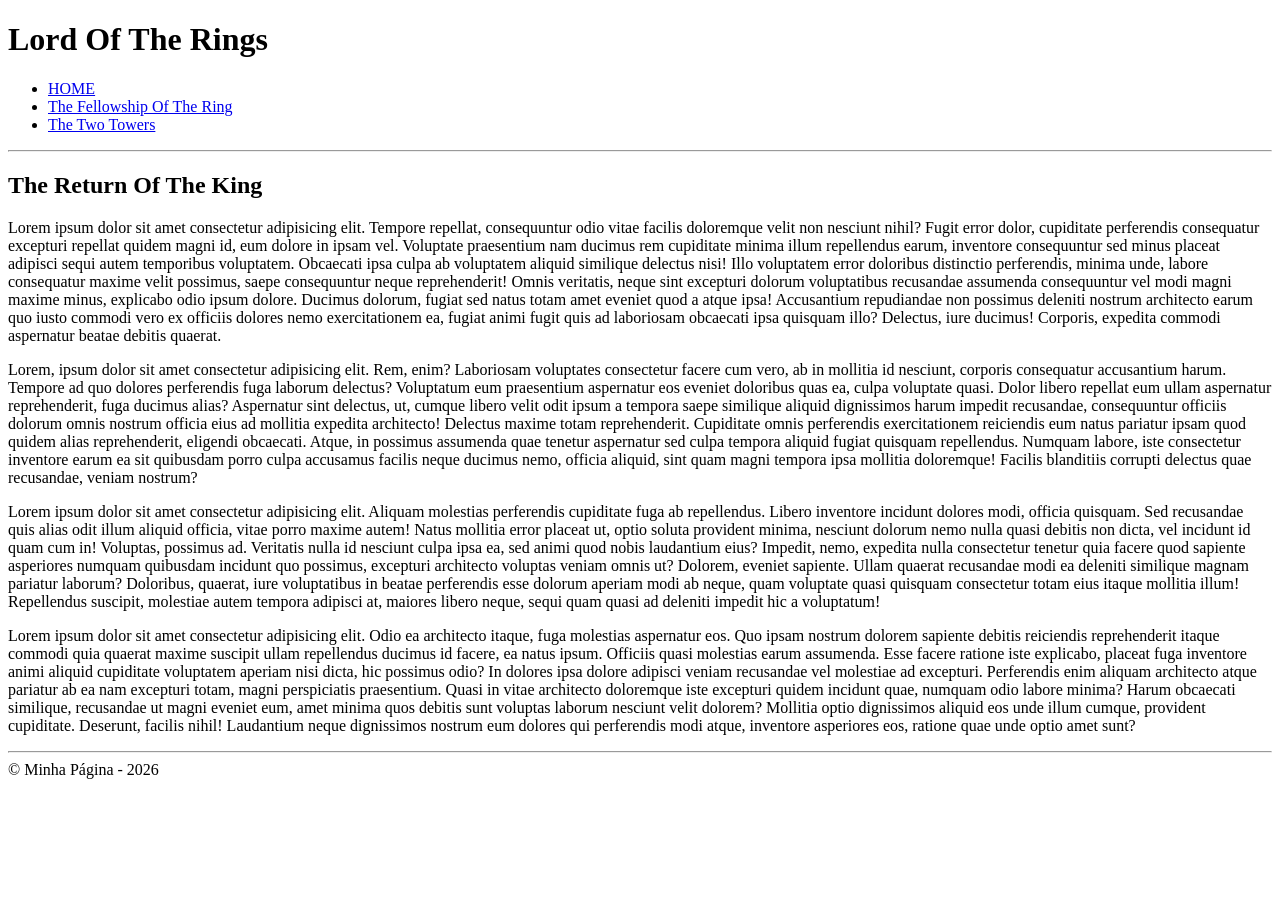
<file: projeto/paginas/terceiro/terceiro.html>
<!DOCTYPE html>
<html lang="en">

<head>
    <meta charset="UTF-8">
    <meta name="viewport" content="width=device-width, initial-scale=1.0">
    <title>Terceiro</title>
</head>

<body>

    <header>
        <h1>Lord Of The Rings</h1>
        <nav>
            <ul>
                <li><a href="../../index.html">HOME</a></li>
                <li><a href="../primeiro/primeiro.html">The Fellowship Of The Ring</a></li>
                <li><a href="../segundo/segundo.html">The Two Towers</a></li>
            </ul>
        </nav>
    </header>

    <hr>

    <main>
        <section>
            <h2>The Return Of The King</h2>
            <p>
              Lorem ipsum dolor sit amet consectetur adipisicing elit. Tempore repellat, consequuntur odio vitae facilis doloremque velit non nesciunt nihil? Fugit error dolor, cupiditate perferendis consequatur excepturi repellat quidem magni id, eum dolore in ipsam vel. Voluptate praesentium nam ducimus rem cupiditate minima illum repellendus earum, inventore consequuntur sed minus placeat adipisci sequi autem temporibus voluptatem. Obcaecati ipsa culpa ab voluptatem aliquid similique delectus nisi! Illo voluptatem error doloribus distinctio perferendis, minima unde, labore consequatur maxime velit possimus, saepe consequuntur neque reprehenderit! Omnis veritatis, neque sint excepturi dolorum voluptatibus recusandae assumenda consequuntur vel modi magni maxime minus, explicabo odio ipsum dolore. Ducimus dolorum, fugiat sed natus totam amet eveniet quod a atque ipsa! Accusantium repudiandae non possimus deleniti nostrum architecto earum quo iusto commodi vero ex officiis dolores nemo exercitationem ea, fugiat animi fugit quis ad laboriosam obcaecati ipsa quisquam illo? Delectus, iure ducimus! Corporis, expedita commodi aspernatur beatae debitis quaerat.
            </p>
            <p>
              Lorem, ipsum dolor sit amet consectetur adipisicing elit. Rem, enim? Laboriosam voluptates consectetur facere cum vero, ab in mollitia id nesciunt, corporis consequatur accusantium harum. Tempore ad quo dolores perferendis fuga laborum delectus? Voluptatum eum praesentium aspernatur eos eveniet doloribus quas ea, culpa voluptate quasi. Dolor libero repellat eum ullam aspernatur reprehenderit, fuga ducimus alias? Aspernatur sint delectus, ut, cumque libero velit odit ipsum a tempora saepe similique aliquid dignissimos harum impedit recusandae, consequuntur officiis dolorum omnis nostrum officia eius ad mollitia expedita architecto! Delectus maxime totam reprehenderit. Cupiditate omnis perferendis exercitationem reiciendis eum natus pariatur ipsam quod quidem alias reprehenderit, eligendi obcaecati. Atque, in possimus assumenda quae tenetur aspernatur sed culpa tempora aliquid fugiat quisquam repellendus. Numquam labore, iste consectetur inventore earum ea sit quibusdam porro culpa accusamus facilis neque ducimus nemo, officia aliquid, sint quam magni tempora ipsa mollitia doloremque! Facilis blanditiis corrupti delectus quae recusandae, veniam nostrum?
            </p>
            <p>
              Lorem ipsum dolor sit amet consectetur adipisicing elit. Aliquam molestias perferendis cupiditate fuga ab repellendus. Libero inventore incidunt dolores modi, officia quisquam. Sed recusandae quis alias odit illum aliquid officia, vitae porro maxime autem! Natus mollitia error placeat ut, optio soluta provident minima, nesciunt dolorum nemo nulla quasi debitis non dicta, vel incidunt id quam cum in! Voluptas, possimus ad. Veritatis nulla id nesciunt culpa ipsa ea, sed animi quod nobis laudantium eius? Impedit, nemo, expedita nulla consectetur tenetur quia facere quod sapiente asperiores numquam quibusdam incidunt quo possimus, excepturi architecto voluptas veniam omnis ut? Dolorem, eveniet sapiente. Ullam quaerat recusandae modi ea deleniti similique magnam pariatur laborum? Doloribus, quaerat, iure voluptatibus in beatae perferendis esse dolorum aperiam modi ab neque, quam voluptate quasi quisquam consectetur totam eius itaque mollitia illum! Repellendus suscipit, molestiae autem tempora adipisci at, maiores libero neque, sequi quam quasi ad deleniti impedit hic a voluptatum!
            </p>
            <p>
              Lorem ipsum dolor sit amet consectetur adipisicing elit. Odio ea architecto itaque, fuga molestias aspernatur eos. Quo ipsam nostrum dolorem sapiente debitis reiciendis reprehenderit itaque commodi quia quaerat maxime suscipit ullam repellendus ducimus id facere, ea natus ipsum. Officiis quasi molestias earum assumenda. Esse facere ratione iste explicabo, placeat fuga inventore animi aliquid cupiditate voluptatem aperiam nisi dicta, hic possimus odio? In dolores ipsa dolore adipisci veniam recusandae vel molestiae ad excepturi. Perferendis enim aliquam architecto atque pariatur ab ea nam excepturi totam, magni perspiciatis praesentium. Quasi in vitae architecto doloremque iste excepturi quidem incidunt quae, numquam odio labore minima? Harum obcaecati similique, recusandae ut magni eveniet eum, amet minima quos debitis sunt voluptas laborum nesciunt velit dolorem? Mollitia optio dignissimos aliquid eos unde illum cumque, provident cupiditate. Deserunt, facilis nihil! Laudantium neque dignissimos nostrum eum dolores qui perferendis modi atque, inventore asperiores eos, ratione quae unde optio amet sunt?
            </p>
        </section>
    </main>
    
    <hr>

    <footer>
        &copy; Minha Página - 2026
    </footer>

</body>
</html>
</file>
<file: meu_site/style.css>
@import url('https://fonts.googleapis.com/css2?family=Cabin:ital,wght@0,400..700;1,400..700&display=swap');

*{
    margin: 0px;
    padding: 0px;
    box-sizing: border-box;
}

body{
    background-color: #F4F0EA;
    color: #798252;
    font-family: "Cabin", sans-serif;
    font-weight: 400;
}

header{
    padding: 2rem;
    background-color: #331f19;
    text-align: center;
}

main{
    padding: 2rem;
    display: flex;
    flex-direction: column;
    gap: 2rem;
}

section{
    display: flex;
    flex-direction: column;
    gap: 1rem;
}

h2{
    color: #331F19;
}

input[type="radio"], input[type="checkbox"]{
    accent-color: #CCD595;
}

input[type="text"], input[type="password"], input[type="date"], input[type="email"]{
    width: 100%;
    padding: 0.6rem;
    border: 2px solid #CCD595;
    outline: none;
    border-radius: 10px;
    background-color: transparent;
}


input::placeholder{
    color: #CBBBA7;
    width: 10;
    color: #331F19;
    border-radius: 5px;
    border: none;
    outline: none;
}

select{
    cursor: pointer;
    background-color: #CCD595;
}

img{
    width: 7.5rem;
    border-radius: 10px;
}

table{
    width: 100%;
    border-collapse: collapse;
}

th{
    background-color: #CCD595;
    color: #331F19;
    padding: 0.5rem;
}

td{
    color: #331F19;
    padding: 0.5rem;
    text-align: center;
}

tfoot td{
    text-align: left;
    font-size: 20px;
}

fieldset{
    border: 2px solid #CCD595;
    border-radius: 5px;
    padding: 1rem;
}

textarea{
    background-color: transparent;
    outline: none;
    border-radius: 5px;
    border: 2px solid #CCD595;
}

legend{
    color: #331F19;
    padding: 0 0.5rem;
}

button{
    background-color: #CCD595;
    border: none;
    padding: 0.3rem;
    color: #331F19;
    border-radius: 2px;
    cursor: pointer;
}

.churros{
    text-align: left;
}

footer{
    background-color: #331F19;
    padding: 2rem;
    text-align: center;
}

paragrafo-footer{
    color: #F4F0EA;
}

footer a{
    text-decoration: none;
    color: #CCD595;
}
</file>
<file: projeto/css/style.css>
body, textarea, input, button{
    background-color: #1a1b18;
    color: #d1d1c1;
    font-family: Cambria, Cochin, Georgia, Times, 'Times New Roman', serif;
}
</file>
